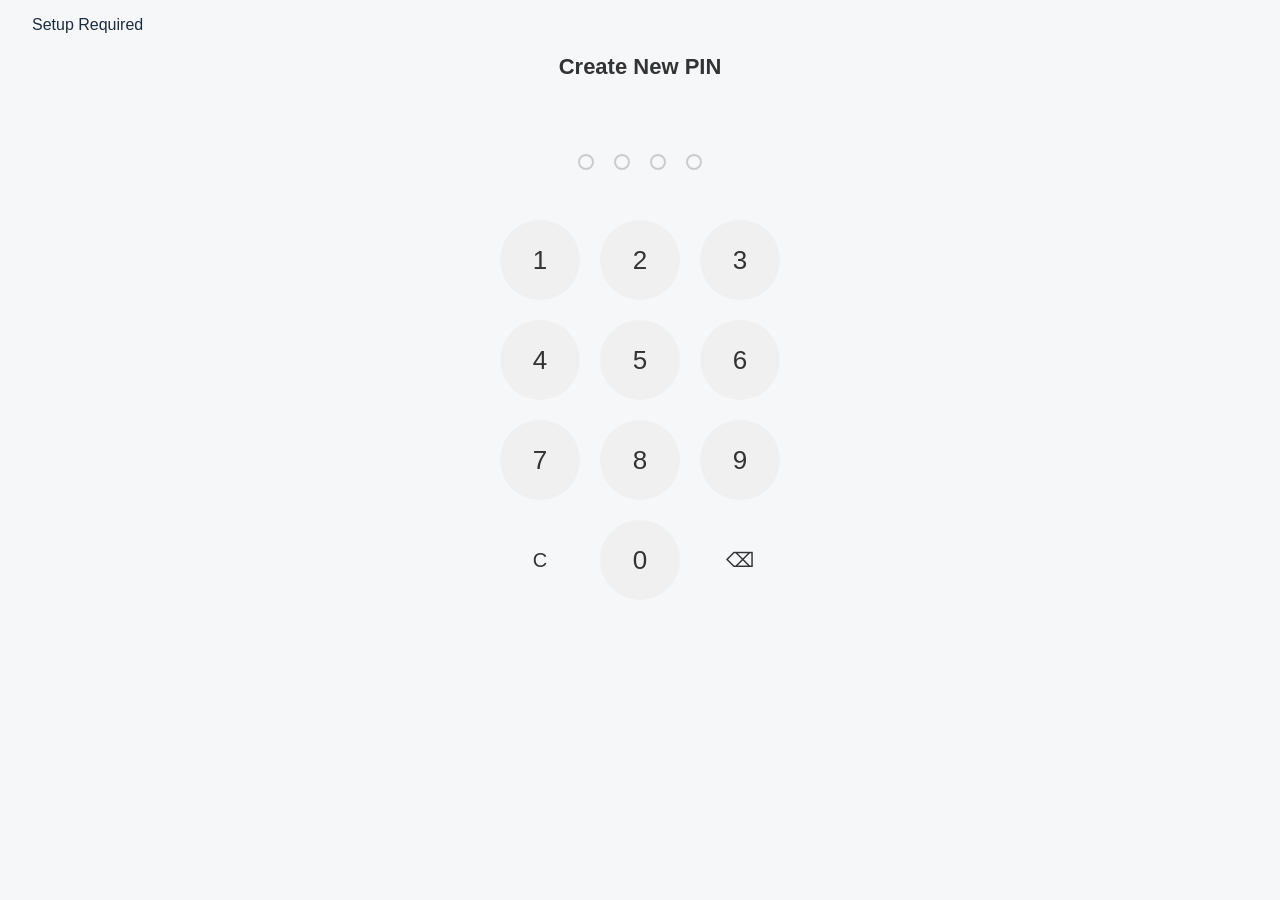
<file: app/src/main/assets/www/index.html>
<!DOCTYPE html>
<html lang="en">
<head>
  <meta charset="UTF-8">
  <meta name="viewport" content="width=device-width, initial-scale=1.0">
  <title>Vite Workspace</title>
  <link rel="icon" href="data:,">
  <script type="module" crossorigin src="./assets/main-qmQimpt4.js"></script>
  <link rel="stylesheet" crossorigin href="./assets/main-WSfILBoU.css">
</head>
<body>
  <div id="app"></div>
</body>
</html>
</file>
<file: app/src/main/assets/www/assets/main-WSfILBoU.css>
.custom-dialog-overlay[data-v-0395ae3e]{-webkit-backdrop-filter:blur(2px);backdrop-filter:blur(2px);z-index:9999999;box-sizing:border-box;background-color:#000000bf;justify-content:center;align-items:center;width:100%;height:100%;padding:16px;font-family:monospace;display:flex;position:fixed;top:0;left:0}.custom-dialog-card[data-v-0395ae3e]{text-align:left;box-sizing:border-box;background:#111;border:1px solid #333;width:100%;max-width:400px;padding:24px;box-shadow:0 10px 30px #000000b3,0 0 0 1px #222}.custom-dialog-title[data-v-0395ae3e]{text-transform:uppercase;letter-spacing:2px;border-bottom:1px solid #222;margin:0 0 16px;padding-bottom:8px;font-size:11px;font-weight:700}.custom-dialog-title.alert[data-v-0395ae3e]{color:#888}.custom-dialog-title.confirm[data-v-0395ae3e]{color:#4ade80}.custom-dialog-title.prompt[data-v-0395ae3e]{color:#60a5fa}.custom-dialog-message[data-v-0395ae3e]{color:#ccc;white-space:pre-wrap;margin:0 0 24px;font-size:14px;line-height:1.5}.custom-dialog-input-container[data-v-0395ae3e]{margin-bottom:24px}.custom-dialog-input[data-v-0395ae3e]{box-sizing:border-box;color:#fff;background:#1a1a1a;border:1px solid #444;outline:none;width:100%;padding:12px;font-family:monospace;font-size:14px}.custom-dialog-input[data-v-0395ae3e]:focus{border-color:#4ade80}.custom-dialog-actions[data-v-0395ae3e]{grid-template-columns:1fr 1fr;gap:12px;display:grid}.custom-dialog-actions.single-btn[data-v-0395ae3e]{grid-template-columns:1fr}.btn-primary[data-v-0395ae3e],.btn-secondary[data-v-0395ae3e]{color:#ccc;text-transform:uppercase;cursor:pointer;text-align:center;background:0 0;border:1px solid #444;padding:14px 16px;font-family:monospace;font-size:13px;font-weight:700;transition:all .15s}.btn-primary[data-v-0395ae3e]{color:#fff;background:#222;border-color:#555}.btn-primary[data-v-0395ae3e]:active{color:#000;background:#4ade80;border-color:#4ade80}.btn-secondary[data-v-0395ae3e]:active{color:#fff;background:#222}@media (width<=340px){.custom-dialog-actions[data-v-0395ae3e]{grid-template-columns:1fr}}.minimal-container{box-sizing:border-box;width:100%}.pin-screen[data-v-2b228cfc]{box-sizing:border-box;flex-direction:column;justify-content:center;align-items:center;width:100%;max-width:320px;margin:0 auto;padding:20px;display:flex}.pin-header[data-v-2b228cfc]{text-align:center;height:60px;margin-bottom:40px}.pin-title[data-v-2b228cfc]{color:#333;margin:0 0 8px;font-size:22px}.pin-error[data-v-2b228cfc]{color:#e63946;margin:0;font-size:14px}.pin-dots[data-v-2b228cfc]{gap:20px;margin-bottom:50px;display:flex}.pin-dot[data-v-2b228cfc]{border:2px solid #ccc;border-radius:50%;width:16px;height:16px;transition:all .1s}.pin-dot.is-active[data-v-2b228cfc]{background-color:#333;border-color:#333;transform:scale(1.1)}.pin-grid[data-v-2b228cfc]{grid-template-columns:repeat(3,1fr);gap:20px;width:100%;display:grid}.grid-btn[data-v-2b228cfc]{aspect-ratio:1;color:#333;cursor:pointer;background-color:#f0f0f0;border:none;border-radius:50%;outline:none;justify-content:center;align-items:center;font-size:26px;font-weight:500;transition:background-color .1s;display:flex}.grid-btn[data-v-2b228cfc]:active{background-color:#dcdcdc}.functional-btn[data-v-2b228cfc]{background-color:#0000;font-size:20px}.functional-btn[data-v-2b228cfc]:active{background-color:#f0f0f0}.forgot-container[data-v-fefd01d9]{text-align:center;margin-top:20px}.forgot-btn[data-v-fefd01d9]{color:#666;cursor:pointer;background:0 0;border:none;padding:5px 10px;font-family:monospace;font-size:12px;text-decoration:underline}.forgot-btn[data-v-fefd01d9]:hover{color:#000}.fixed-topbar[data-v-06f5bfae]{z-index:100;box-sizing:border-box;background-color:var(--surface-color);border-bottom:1px solid var(--border-color);justify-content:space-between;align-items:center;width:100%;height:56px;padding:0 1.5rem;display:flex;position:fixed;top:0;left:0}.header-title[data-v-06f5bfae]{color:var(--text-main);margin:0;font-family:system-ui,-apple-system,sans-serif;font-size:1.25rem;font-weight:600}.header-home-btn[data-v-06f5bfae]{color:var(--accent-color);justify-content:center;align-items:center;display:flex}.app-layout[data-v-94a6c429]{box-sizing:border-box;flex-direction:column;height:100dvh;display:flex;overflow:hidden}.fixed-topbar[data-v-94a6c429]{z-index:100;box-sizing:border-box;background-color:var(--surface-color);border-bottom:1px solid var(--border-color);justify-content:space-between;align-items:center;width:100%;height:56px;padding:0 1rem;display:flex;position:fixed;top:0;left:0}.header-title[data-v-94a6c429]{color:var(--text-main);margin:0;font-family:monospace;font-size:1.2rem}.dashboard-grid[data-v-94a6c429]{box-sizing:border-box;grid-template-columns:repeat(2,1fr);gap:.75rem;width:100%;display:grid}.tile-card[data-v-94a6c429]{background-color:var(--surface-color);border:1px solid var(--border-color);aspect-ratio:1;box-sizing:border-box;border-radius:6px;flex-direction:column;justify-content:space-between;align-items:flex-start;padding:1rem;font-family:monospace;display:flex}.interactive-action[data-v-94a6c429]{cursor:pointer}.tile-meta[data-v-94a6c429]{justify-content:space-between;align-items:flex-start;width:100%;display:flex}.tile-icon-container[data-v-94a6c429],.header-home-btn[data-v-94a6c429]{color:var(--accent-color)}.tile-label[data-v-94a6c429]{color:var(--text-main);font-size:.85rem;line-height:1.2}.badge-count-wrapper[data-v-94a6c429]{flex-direction:column;align-items:flex-end;line-height:.8;display:flex}.badge-number[data-v-94a6c429]{color:var(--text-main);font-size:2.2rem;font-weight:400}.badge-text[data-v-94a6c429]{letter-spacing:.5px;color:var(--text-muted);font-size:.6rem}.about-view[data-v-c88fee3a]{box-sizing:border-box;flex-direction:column;height:100dvh;display:flex}.content-workspace[data-v-c88fee3a]{box-sizing:border-box;width:100%;padding-bottom:2rem;padding-left:1.25rem;padding-right:1.25rem;overflow-y:auto}.about-container[data-v-c88fee3a]{flex-direction:column;gap:1.5rem;width:100%;max-width:420px;margin:0 auto;display:flex}.hero-card[data-v-c88fee3a]{background-color:var(--surface-color);border:1px solid var(--border-color);text-align:center;box-sizing:border-box;border-radius:8px;padding:2rem 1rem}.brand-logo-wrapper[data-v-c88fee3a]{justify-content:center;margin-bottom:1rem;display:flex}.app-name[data-v-c88fee3a]{color:var(--text-main);margin:0 0 .35rem;font-size:1.35rem;font-weight:700}.app-purpose[data-v-c88fee3a]{color:var(--text-muted);letter-spacing:.5px;margin:0;font-size:.85rem}.info-group[data-v-c88fee3a]{flex-direction:column;gap:.5rem;display:flex}.group-title[data-v-c88fee3a]{text-transform:uppercase;letter-spacing:1px;color:var(--text-muted);text-align:left;padding-left:.25rem;font-size:.8rem;font-weight:700}.info-card[data-v-c88fee3a]{background-color:var(--surface-color);border:1px solid var(--border-color);box-sizing:border-box;border-radius:8px;flex-direction:column;display:flex}.info-row[data-v-c88fee3a]{border-bottom:1px solid var(--border-color);justify-content:space-between;align-items:center;padding:.9rem 1.15rem;font-size:.9rem;display:flex}.info-row[data-v-c88fee3a]:last-child{border-bottom:none}.info-label[data-v-c88fee3a]{color:var(--text-muted)}.info-value[data-v-c88fee3a]{color:var(--text-main);text-align:right;font-weight:500}.text-accent[data-v-c88fee3a]{color:var(--accent-color)}.font-mono[data-v-c88fee3a]{font-family:monospace}.status-online[data-v-c88fee3a]{color:#00e676;letter-spacing:.5px;font-family:monospace;font-weight:700}.about-footer[data-v-c88fee3a]{color:var(--text-muted);text-align:center;padding:0 1rem;font-size:.75rem;line-height:1.4}.register-delivery-view[data-v-b7b450b8]{box-sizing:border-box;flex-direction:column;height:100dvh;display:flex}.content-workspace[data-v-b7b450b8]{box-sizing:border-box;width:100%;padding-left:1.25rem;padding-right:1.25rem;padding-top:5.5rem!important}.delivery-form[data-v-b7b450b8]{flex-direction:column;gap:1.25rem;width:100%;max-width:420px;margin:0 auto;display:flex}.form-group[data-v-b7b450b8]{flex-direction:column;gap:.5rem;display:flex}.form-label[data-v-b7b450b8]{color:var(--text-muted,#94a3b8);text-align:left;font-family:system-ui,-apple-system,sans-serif;font-size:.9rem;font-weight:500}.required-indicator[data-v-b7b450b8]{color:#ef4444;margin-left:.15rem}.input-container[data-v-b7b450b8]{width:100%;position:relative}.form-input[data-v-b7b450b8]{background-color:var(--surface-color,#1a1a1e);border:1px solid var(--border-color,#2c2c35);width:100%;color:var(--text-main,#f4f4f7);box-sizing:border-box;border-radius:6px;outline:none;padding:.85rem 1rem;font-family:system-ui,-apple-system,sans-serif;font-size:.95rem;transition:border-color .15s}.form-input[data-v-b7b450b8]:focus{border-color:var(--accent-color,#42b883)}.form-input[data-v-b7b450b8]:disabled{opacity:.6;cursor:not-allowed}.custom-select[data-v-b7b450b8]{appearance:none;cursor:pointer}.select-wrapper[data-v-b7b450b8]:after{content:"";border-left:5px solid #0000;border-right:5px solid #0000;border-top:6px solid var(--text-muted,#94a3b8);pointer-events:none;width:0;height:0;position:absolute;top:50%;right:1.25rem;transform:translateY(-50%)}.form-input[data-v-b7b450b8]::placeholder{color:#4b5563;opacity:1}.status-banner[data-v-b7b450b8]{text-align:center;box-sizing:border-box;border-radius:6px;padding:.85rem;font-size:.85rem;line-height:1.4}.status-banner.failed[data-v-b7b450b8]{color:#f87171;background-color:#ef44441a;border:1px solid #ef44444d}.receipt-submit-btn[data-v-b7b450b8]{color:#121214;cursor:pointer;box-sizing:border-box;background-color:#00e676;border:none;border-radius:6px;justify-content:center;align-items:center;gap:.5rem;width:100%;margin-top:1rem;padding:.9rem;font-size:1.05rem;font-weight:700;transition:opacity .15s;display:flex;box-shadow:0 4px 12px #00e67633}.receipt-submit-btn[data-v-b7b450b8]:not(:disabled):active{opacity:.9}.receipt-submit-btn[data-v-b7b450b8]:disabled{opacity:.5;cursor:not-allowed}.btn-icon[data-v-b7b450b8]{flex-shrink:0;display:inline-block}.spinner-icon[data-v-b7b450b8]{border:2px solid #121214;border-top-color:#0000;border-radius:50%;width:16px;height:16px;animation:.8s linear infinite spin-b7b450b8;display:inline-block}@keyframes spin-b7b450b8{to{transform:rotate(360deg)}}.goods-to-scan-view[data-v-d78db901]{box-sizing:border-box;flex-direction:column;height:100dvh;display:flex}.content-workspace[data-v-d78db901]{box-sizing:border-box;width:100%;padding-left:1rem;padding-right:1rem;overflow-y:auto;padding-top:5.5rem!important}.deliveries-list[data-v-d78db901]{flex-direction:column;gap:.85rem;width:100%;max-width:440px;margin:0 auto;display:flex}.delivery-card[data-v-d78db901]{background-color:var(--surface-color,#1a1a1e);border:1px solid var(--border-color,#2c2c35);box-sizing:border-box;cursor:pointer;border-radius:8px;justify-content:space-between;align-items:flex-start;padding:1.25rem 1rem;transition:transform .1s,background-color .1s;display:flex}.delivery-card[data-v-d78db901]:active{background-color:var(--border-color,#2c2c35);transform:scale(.99)}.card-left[data-v-d78db901]{align-items:flex-start;gap:.85rem;display:flex}.package-icon-wrapper[data-v-d78db901]{justify-content:center;align-items:center;padding-top:.2rem;display:flex}.delivery-details[data-v-d78db901]{text-align:left;flex-direction:column;gap:.25rem;display:flex}.delivery-number[data-v-d78db901]{color:var(--text-main,#f4f4f7);margin:0 0 .15rem;font-family:system-ui,-apple-system,sans-serif;font-size:1.15rem;font-weight:700}.meta-row[data-v-d78db901]{color:var(--text-muted,#94a3b8);font-family:monospace;font-size:.85rem}.meta-value[data-v-d78db901]{color:var(--text-main,#f4f4f7)}.card-right[data-v-d78db901]{text-align:right;flex-direction:column;align-items:flex-end;gap:.35rem;min-width:max-content;display:flex}.status-label[data-v-d78db901]{color:var(--text-muted,#94a3b8);font-size:.75rem}.date-stamp[data-v-d78db901]{color:var(--text-muted,#94a3b8);font-family:monospace;font-size:.85rem;font-weight:500}.status-badge[data-v-d78db901]{text-transform:uppercase;border-radius:4px;padding:.15rem .4rem;font-family:monospace;font-size:.7rem;font-weight:700}.status-badge.pend[data-v-d78db901]{color:#f59e0b;background-color:#f59e0b26}.status-badge.completed[data-v-d78db901]{color:var(--accent-color);background-color:#42b88326}.empty-state-card[data-v-d78db901]{background-color:var(--surface-color);border:1px solid var(--border-color);box-sizing:border-box;border-radius:8px;flex-direction:column;align-items:center;gap:1rem;width:100%;max-width:440px;margin:2rem auto 0;padding:3rem 1.5rem;display:flex}.empty-text[data-v-d78db901]{color:var(--text-muted);margin:0;font-size:.95rem}.return-link[data-v-d78db901]{color:var(--accent-color);font-size:.9rem;font-weight:700;text-decoration:underline}.scanned-goods-view[data-v-b98ba7c8]{box-sizing:border-box;flex-direction:column;height:100dvh;display:flex}.content-workspace[data-v-b98ba7c8]{box-sizing:border-box;flex-direction:column;align-items:center;gap:1.25rem;width:100%;padding-bottom:1.5rem;padding-left:1rem;padding-right:1rem;display:flex;overflow-y:auto;padding-top:5.5rem!important}.scanned-list[data-v-b98ba7c8]{flex-direction:column;gap:.75rem;width:100%;max-width:440px;display:flex}.scanned-card[data-v-b98ba7c8]{background-color:var(--surface-color);border:1px solid var(--border-color);box-sizing:border-box;cursor:pointer;border-radius:6px;align-items:flex-start;gap:.85rem;padding:1rem;transition:transform .1s;display:flex}.scanned-card[data-v-b98ba7c8]:active{transform:scale(.99)}.card-status-indicator[data-v-b98ba7c8]{color:#121214;background-color:#00e676;border-radius:4px;flex-shrink:0;justify-content:center;align-items:center;width:28px;height:28px;margin-top:.15rem;display:flex}.card-status-indicator.has-exceptions[data-v-b98ba7c8]{background-color:#f59e0b}.card-body-details[data-v-b98ba7c8]{text-align:left;flex-direction:column;flex:1;gap:.25rem;display:flex}.item-article-code[data-v-b98ba7c8]{color:var(--text-main);font-family:monospace;font-size:1.05rem;font-weight:700}.item-description-text[data-v-b98ba7c8]{color:var(--text-muted);font-size:.85rem;line-height:1.3}.item-sub-meta[data-v-b98ba7c8]{color:var(--text-muted);font-family:monospace;font-size:.8rem}.font-exceptions[data-v-b98ba7c8]{color:#f87171;font-weight:500}.card-qty-metric[data-v-b98ba7c8]{flex-direction:column;align-items:flex-end;min-width:max-content;font-family:monospace;line-height:1.1;display:flex}.qty-label[data-v-b98ba7c8]{color:#00e676;font-size:.85rem;font-weight:700}.qty-value[data-v-b98ba7c8]{color:#00e676;font-size:1.35rem;font-weight:700}.status-banner[data-v-b98ba7c8]{text-align:center;box-sizing:border-box;border-radius:6px;width:100%;max-width:440px;padding:.85rem;font-size:.85rem;line-height:1.4}.status-banner.success[data-v-b98ba7c8]{color:var(--accent-color);background-color:#42b8831a;border:1px solid #42b8834d}.status-banner.failed[data-v-b98ba7c8]{color:#f87171;background-color:#ef44441a;border:1px solid #ef44444d}.form-actions-row[data-v-b98ba7c8]{grid-template-columns:1fr 1.15fr;gap:.75rem;width:100%;max-width:440px;margin-top:auto;padding-top:1rem;display:grid}.action-btn-delete[data-v-b98ba7c8]{color:#f87171;cursor:pointer;background-color:#0000;border:1px solid #ef444440;border-radius:6px;justify-content:center;align-items:center;gap:.4rem;padding:.85rem 0;font-size:.95rem;font-weight:700;display:flex}.action-btn-delete[data-v-b98ba7c8]:not(:disabled):active{background-color:#ef44441a}.action-btn-save-server[data-v-b98ba7c8]{color:#121214;cursor:pointer;background-color:#00e676;border:none;border-radius:6px;justify-content:center;align-items:center;gap:.4rem;padding:.85rem 0;font-size:.95rem;font-weight:700;display:flex;box-shadow:0 4px 12px #00e67626}.action-btn-save-server[data-v-b98ba7c8]:not(:disabled):active{opacity:.9}.action-btn-delete[data-v-b98ba7c8]:disabled,.action-btn-save-server[data-v-b98ba7c8]:disabled{opacity:.4;cursor:not-allowed}.spinner-icon[data-v-b98ba7c8]{border:2px solid #121214;border-top-color:#0000;border-radius:50%;width:14px;height:14px;animation:.8s linear infinite spin-b98ba7c8;display:inline-block}@keyframes spin-b98ba7c8{to{transform:rotate(360deg)}}.empty-state-card[data-v-b98ba7c8]{background-color:var(--surface-color);border:1px solid var(--border-color);box-sizing:border-box;border-radius:8px;flex-direction:column;align-items:center;gap:1rem;width:100%;max-width:440px;padding:3rem 1.5rem;display:flex}.empty-text[data-v-b98ba7c8]{color:var(--text-muted);margin:0;font-size:.95rem}.return-link[data-v-b98ba7c8]{color:var(--accent-color);font-size:.9rem;font-weight:700;text-decoration:underline}.po-items-view[data-v-cd56e6c2]{box-sizing:border-box;flex-direction:column;height:100dvh;display:flex}.content-workspace[data-v-cd56e6c2]{box-sizing:border-box;flex-direction:column;align-items:center;gap:1rem;width:100%;padding-left:1rem;padding-right:1rem;display:flex;overflow-y:auto;padding-top:5.5rem!important}.search-container[data-v-cd56e6c2]{width:100%;max-width:440px}.search-input[data-v-cd56e6c2]{background-color:var(--surface-color);border:1px solid var(--border-color);width:100%;color:var(--text-main);box-sizing:border-box;border-radius:6px;outline:none;padding:.85rem 1rem;font-size:.95rem}.search-input[data-v-cd56e6c2]:focus{border-color:var(--accent-color)}.search-input[data-v-cd56e6c2]::placeholder{color:#4b5563}.items-list[data-v-cd56e6c2]{flex-direction:column;gap:.75rem;width:100%;max-width:440px;display:flex}.item-card[data-v-cd56e6c2]{background-color:var(--surface-color);border:1px solid var(--border-color);box-sizing:border-box;text-align:left;border-radius:6px;flex-direction:column;gap:.5rem;padding:1.25rem 1.15rem;display:flex}.interactive-card[data-v-cd56e6c2]{cursor:pointer;transition:transform .1s}.interactive-card[data-v-cd56e6c2]:active{background-color:var(--border-color);transform:scale(.99)}.item-code[data-v-cd56e6c2]{color:var(--accent-color);font-family:monospace;font-size:1.05rem;font-weight:700}.item-description[data-v-cd56e6c2]{color:var(--text-main);font-size:.95rem;line-height:1.4}.item-meta[data-v-cd56e6c2]{color:var(--text-muted);letter-spacing:.25px;font-family:monospace;font-size:.825rem}.highlight[data-v-cd56e6c2]{color:var(--text-main)}.exception-alert-tag[data-v-cd56e6c2]{color:#ef4444;font-weight:700}.vendor-label[data-v-cd56e6c2]{display:inline-block}.empty-state-card[data-v-cd56e6c2]{text-align:center;color:var(--text-muted);padding:2rem}.receipt-item-view[data-v-97cddf70]{box-sizing:border-box;flex-direction:column;height:100dvh;display:flex}.content-workspace[data-v-97cddf70]{box-sizing:border-box;flex-direction:column;align-items:center;gap:1.25rem;width:100%;padding-bottom:1.5rem;padding-left:1rem;padding-right:1rem;display:flex;overflow-y:auto;padding-top:5.5rem!important}.summary-card[data-v-97cddf70]{background-color:var(--surface-color);border:1px solid var(--border-color);box-sizing:border-box;text-align:left;border-radius:8px;width:100%;max-width:440px;padding:1.25rem}.product-title[data-v-97cddf70]{color:var(--text-main);margin:0 0 .75rem;font-size:1.15rem;font-weight:700;line-height:1.4}.meta-grid[data-v-97cddf70]{grid-template-columns:1fr 1fr;margin-bottom:1.25rem;display:grid}.meta-label[data-v-97cddf70]{color:var(--text-muted);font-family:monospace;font-size:.85rem}.meta-val[data-v-97cddf70]{color:var(--text-main)}.text-right[data-v-97cddf70]{text-align:right}.status-counter[data-v-97cddf70]{color:#555;margin-bottom:.5rem;font-family:monospace;font-size:1.35rem;font-weight:700}.status-counter.has-qty[data-v-97cddf70]{color:var(--accent-color)}.vendor-stamp[data-v-97cddf70]{color:var(--text-muted);font-family:monospace;font-size:.85rem}.stepper-row[data-v-97cddf70]{grid-template-columns:repeat(4,1fr);gap:.5rem;width:100%;max-width:440px;display:grid}.step-btn[data-v-97cddf70]{background-color:var(--surface-color);border:1px solid var(--border-color);color:var(--text-main);cursor:pointer;border-radius:6px;outline:none;padding:.85rem 0;font-family:monospace;font-size:1rem;font-weight:700}.step-btn[data-v-97cddf70]:active,.step-btn[data-v-97cddf70]:focus,.step-btn[data-v-97cddf70]:focus-visible{background-color:var(--border-color)}.toggles-list[data-v-97cddf70]{flex-direction:column;gap:.75rem;width:100%;max-width:440px;display:flex}.toggle-row[data-v-97cddf70]{background-color:var(--surface-color);border:1px solid var(--border-color);box-sizing:border-box;border-radius:6px;justify-content:space-between;align-items:center;width:100%;padding:.65rem 1rem;display:flex}.toggle-label[data-v-97cddf70]{color:var(--text-main);font-size:1rem}.binary-switch[data-v-97cddf70]{border:1px solid var(--border-color);background-color:#121214;border-radius:6px;padding:2px;display:flex;overflow:hidden}.switch-btn[data-v-97cddf70]{color:var(--text-muted);cursor:pointer;background:0 0;border:none;border-radius:4px;outline:none;padding:.5rem 1.15rem;font-size:.85rem;font-weight:700;transition:all .1s}.switch-btn.segment-no.active[data-v-97cddf70],.switch-btn.segment-yes.active[data-v-97cddf70]{color:#121214;background-color:#00e676}.form-actions-row[data-v-97cddf70]{grid-template-columns:1fr 1.25fr;gap:.75rem;width:100%;max-width:440px;margin-top:auto;padding-top:1rem;display:grid}.action-btn-clear[data-v-97cddf70]{color:#f87171;cursor:pointer;background-color:#0000;border:1px solid #ef44444d;border-radius:6px;justify-content:center;align-items:center;gap:.5rem;padding:.9rem 0;font-size:1rem;font-weight:700;display:flex}.action-btn-clear[data-v-97cddf70]:active{background-color:#ef44441a}.action-btn-save[data-v-97cddf70]{color:#121214;cursor:pointer;background-color:#00e676;border:none;border-radius:6px;justify-content:center;align-items:center;gap:.5rem;padding:.9rem 0;font-size:1rem;font-weight:700;display:flex;box-shadow:0 4px 12px #00e67626}.action-btn-save[data-v-97cddf70]:active{opacity:.9}.edit-outbox-view[data-v-49fb5e58]{box-sizing:border-box;flex-direction:column;height:100dvh;display:flex}.content-workspace[data-v-49fb5e58]{box-sizing:border-box;width:100%;padding-left:1.25rem;padding-right:1.25rem;padding-top:5.5rem!important}.outbox-form[data-v-49fb5e58]{flex-direction:column;gap:1.2rem;width:100%;max-width:420px;margin:0 auto;display:flex}.form-group[data-v-49fb5e58]{flex-direction:column;gap:.5rem;display:flex}.form-label[data-v-49fb5e58]{color:var(--text-muted,#94a3b8);text-align:left;font-size:.9rem;font-weight:500}.input-container[data-v-49fb5e58]{width:100%}.form-input[data-v-49fb5e58]{background-color:var(--surface-color,#1a1a1e);border:1px solid var(--border-color,#2c2c35);width:100%;color:var(--text-main,#f4f4f7);box-sizing:border-box;text-align:left;border-radius:6px;outline:none;padding:.85rem 1rem;font-family:system-ui,-apple-system,sans-serif;font-size:.95rem}.read-only-input[data-v-49fb5e58]{color:var(--text-muted,#94a3b8);cursor:not-allowed}.text-area-input[data-v-49fb5e58]{resize:none;line-height:1.4}.numeric-input[data-v-49fb5e58]:focus{border-color:var(--accent-color,#42b883)}.update-submit-btn[data-v-49fb5e58]{color:#121214;cursor:pointer;box-sizing:border-box;background-color:#00e676;border:none;border-radius:6px;justify-content:center;align-items:center;gap:.5rem;width:100%;margin-top:1rem;padding:.9rem;font-size:1rem;font-weight:700;transition:opacity .1s;display:flex;box-shadow:0 4px 12px #00e67626}.update-submit-btn[data-v-49fb5e58]:active{opacity:.9}.btn-icon[data-v-49fb5e58]{flex-shrink:0;display:inline-block}.error-fallback[data-v-49fb5e58]{text-align:center;color:var(--text-muted);padding:2rem}.return-btn[data-v-49fb5e58]{color:var(--accent-color);margin-top:1rem;text-decoration:underline;display:inline-block}.qr-container svg[data-v-250bb18e]{width:100%;height:100%;display:block}.scanner-page[data-v-b9411a46]{color:#fff;z-index:9999;background-color:#0f172a;flex-direction:column;width:100vw;height:100vh;display:flex;position:fixed;top:0;left:0}.scanner-header[data-v-b9411a46]{background-color:#1e293b;align-items:center;gap:1rem;height:56px;padding:0 1rem;display:flex}.back-btn[data-v-b9411a46]{color:#fff;cursor:pointer;background:0 0;border:none;font-size:1rem}.scanner-body[data-v-b9411a46]{flex-direction:column;flex:1;justify-content:center;align-items:center;gap:1.5rem;padding:1.5rem;display:flex}#qr-code-region[data-v-b9411a46]{background-color:#1e293b;border:2px solid #334155;border-radius:12px;width:100%;max-width:400px;overflow:hidden}[data-v-b9411a46] #qr-code-region video{object-fit:cover!important;width:100%!important;height:auto!important}.feedback-banner[data-v-b9411a46]{text-align:center;border-radius:6px;max-width:400px;padding:.75rem 1rem;font-size:.9rem}.feedback-banner.error[data-v-b9411a46]{color:#f87171;background:#ef444426;border:1px solid #ef4444}.feedback-banner.success[data-v-b9411a46]{color:#34d399;background:#10b98126;border:1px solid #10b981}.feedback-banner.warning[data-v-b9411a46]{color:#fbbf24;background:#f59e0b26;border:1px solid #f59e0b}.config-view[data-v-77f4ffa7]{box-sizing:border-box;flex-direction:column;height:100dvh;display:flex;position:relative}.content-workspace[data-v-77f4ffa7]{box-sizing:border-box;width:100%;padding-left:1.25rem;padding-right:1.25rem;padding-top:5.5rem!important}.config-form[data-v-77f4ffa7]{flex-direction:column;gap:1.25rem;width:100%;max-width:420px;margin:0 auto;display:flex}.form-group[data-v-77f4ffa7]{flex-direction:column;gap:.5rem;display:flex}.form-label[data-v-77f4ffa7]{color:var(--text-muted,#94a3b8);text-align:left;font-size:.9rem;font-weight:500}.input-container[data-v-77f4ffa7]{width:100%}.form-input[data-v-77f4ffa7]{background-color:var(--surface-color);border:1px solid var(--border-color);width:100%;color:var(--text-main);box-sizing:border-box;border-radius:6px;outline:none;padding:.85rem 1rem;font-size:.95rem}.form-input[data-v-77f4ffa7]:focus{border-color:var(--accent-color)}.status-banner[data-v-77f4ffa7]{text-align:center;border-radius:6px;padding:.75rem;font-size:.85rem;line-height:1.3}.status-banner.success[data-v-77f4ffa7]{color:var(--accent-color);background-color:#42b8831a;border:1px solid #42b8834d}.status-banner.failed[data-v-77f4ffa7]{color:#f87171;background-color:#ef44441a;border:1px solid #ef44444d}.connectivity-test-btn[data-v-77f4ffa7]{border:1px solid var(--border-color);color:var(--text-main);cursor:pointer;box-sizing:border-box;background-color:#0000;border-radius:6px;justify-content:center;align-items:center;gap:.5rem;width:100%;padding:.85rem;font-size:.95rem;font-weight:700;display:flex}.save-config-btn[data-v-77f4ffa7]{color:#121214;cursor:pointer;box-sizing:border-box;background-color:#00e676;border:none;border-radius:6px;justify-content:center;align-items:center;gap:.5rem;width:100%;padding:.9rem;font-size:1rem;font-weight:700;display:flex;box-shadow:0 4px 12px #00e67626}.connectivity-test-btn[data-v-77f4ffa7]{border:1px solid var(--accent-color,#00e676);color:var(--accent-color,#00e676);cursor:pointer;box-sizing:border-box;background-color:#0000;border-radius:6px;justify-content:center;align-items:center;gap:.5rem;width:100%;margin-top:.5rem;padding:.85rem;font-size:.95rem;font-weight:700;display:flex}.connectivity-test-btn[data-v-77f4ffa7]:active{background-color:#00e6761a}.share-qr-btn[data-v-77f4ffa7]{border:1px solid var(--accent-color,#00e676);color:var(--accent-color,#00e676);cursor:pointer;box-sizing:border-box;background-color:#0000;border-radius:6px;justify-content:center;align-items:center;gap:.5rem;width:100%;margin-top:.5rem;padding:.85rem;font-size:.95rem;font-weight:700;display:flex}.share-qr-btn[data-v-77f4ffa7]:active{background-color:#00e6761a}.qr-overlay[data-v-77f4ffa7]{z-index:9999;box-sizing:border-box;cursor:pointer;background-color:#000000bf;justify-content:center;align-items:center;width:100vw;height:100vh;padding:1.5rem;display:flex;position:fixed;top:0;left:0}.qr-modal-card[data-v-77f4ffa7]{box-sizing:border-box;background-color:#1e293b;border:1px solid #ffffff1a;border-radius:12px;flex-direction:column;align-items:center;gap:1rem;width:100%;max-width:320px;padding:1.5rem;display:flex;box-shadow:0 20px 25px -5px #00000080}.qr-wrapper[data-v-77f4ffa7]{background-color:#0000;padding:.5rem}.qr-caption[data-v-77f4ffa7]{color:#fff;text-align:center;margin:0;font-size:1rem;font-weight:600}.qr-sub-caption[data-v-77f4ffa7]{color:#94a3b8;text-align:center;margin:0;font-size:.8rem}.spinner-icon[data-v-77f4ffa7]{border:2px solid var(--text-muted);border-top-color:var(--text-main);border-radius:50%;width:14px;height:14px;animation:.8s linear infinite spin-77f4ffa7}@keyframes spin-77f4ffa7{to{transform:rotate(360deg)}}:root{--bg-color:#f5f7f9;--surface-color:#fff;--surface-alt:#eef1f4;--border-color:#d9dfe7;--text-main:#1d2d3e;--text-muted:#556b82;--accent-color:#0a6ed1;--accent-color-strong:#0854a0;--accent-contrast:#fff;--accent-rgb:10, 110, 209;--accent-shadow:0 6px 14px #0a6ed138;--warning-color:#e9730c;--warning-rgb:233, 115, 12;--danger-color:#b00;--danger-rgb:187, 0, 0;--focus-ring:0 0 0 2px #0a6ed133;--header-height:56px}html,body{background-color:var(--bg-color);color:var(--text-main);width:100%;max-width:100%;margin:0;padding:0;font-family:"72",Segoe UI,Roboto,Helvetica,Arial,sans-serif;position:relative;overflow-x:hidden}*,:before,:after{box-sizing:border-box}.app-layout{flex-direction:column;width:100%;height:100dvh;display:flex;overflow:hidden;overscroll-behavior:none!important}.app-header{width:100%;height:calc(var(--header-height) + env(safe-area-inset-top,0px));padding:env(safe-area-inset-top,0px) 1rem .75rem;background-color:var(--surface-color);border-bottom:1px solid var(--border-color);z-index:1000;justify-content:space-between;align-items:flex-end;display:flex;position:fixed;top:0;left:0}.app-header h1{letter-spacing:.01em;margin:0;font-size:1.05rem;font-weight:700}.app-content{width:100%;margin-top:calc(var(--header-height) + env(safe-area-inset-top,0px));-webkit-overflow-scrolling:touch;flex-direction:column;flex:1;align-items:center;gap:1rem;padding:1rem;display:flex;overflow-y:auto;overscroll-behavior-y:none!important}.badge{background-color:rgba(var(--accent-rgb), .1);color:var(--accent-color);border-radius:999px;padding:.25rem .5rem;font-size:.75rem;font-weight:700}button,.receipt-submit-btn,.action-btn-save,.action-btn-save-server{min-height:44px}input,select,textarea,.form-input,.search-input{border-radius:.5rem}input:focus,select:focus,textarea:focus,.form-input:focus,.search-input:focus{border-color:var(--accent-color);box-shadow:var(--focus-ring);outline:none}a,a:link,a:visited,a:hover,a:active{color:inherit;cursor:pointer;-webkit-tap-highlight-color:transparent;text-decoration:none}.minimal-container{width:100%}@media (width<=480px){.minimal-container{margin:1rem auto}}@media (width>=481px){.minimal-container{padding:1rem 2rem}}.app-content,.app-layout,body,html{-ms-overflow-style:none;scrollbar-width:none}.app-content::-webkit-scrollbar{width:0!important;height:0!important;display:none!important}.app-layout::-webkit-scrollbar{width:0!important;height:0!important;display:none!important}body::-webkit-scrollbar{width:0!important;height:0!important;display:none!important}html::-webkit-scrollbar{width:0!important;height:0!important;display:none!important}
</file>
